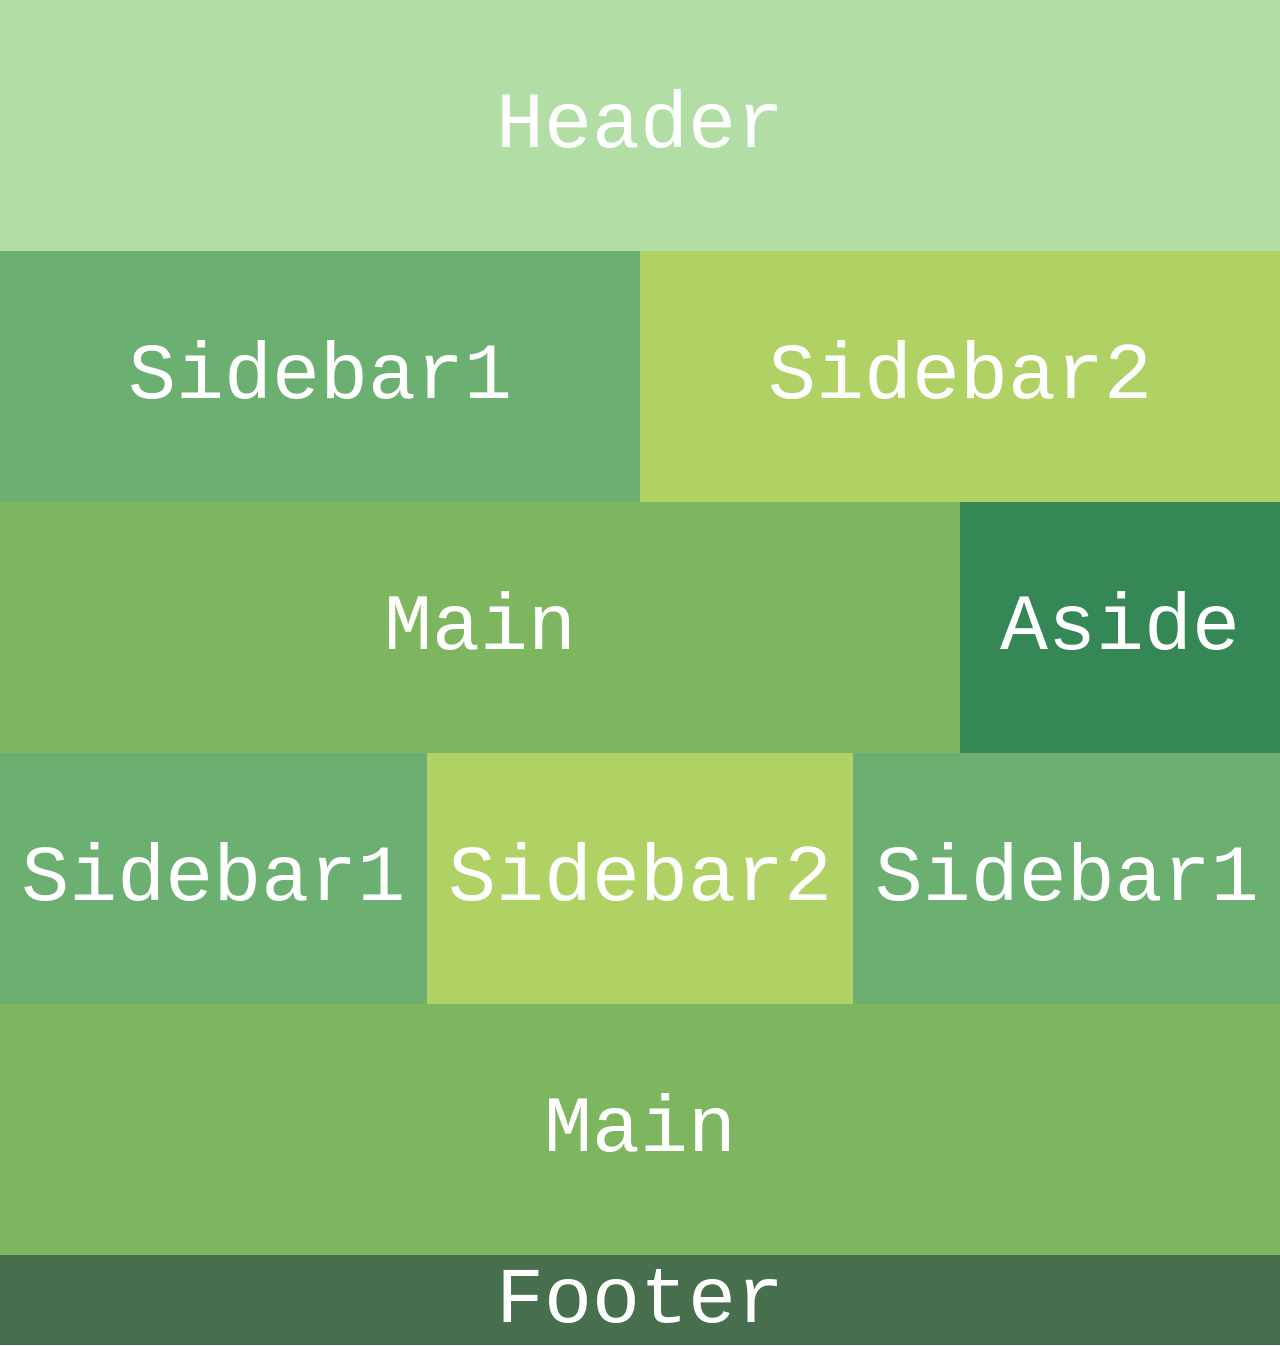
<file: index.html>
<!DOCTYPE html>
<html lang="en">
<head>
    <meta charset="UTF-8">
    <meta http-equiv="X-UA-Compatible" content="IE=edge">
    <meta name="viewport" content="width=device-width, initial-scale=1.0">
    <link rel="stylesheet" href="stylesheet.css">
    <title>Wireframe-Easy</title>
</head>
<body>

    <div class="grid">
        <div class="headerBox"> <p> Header</p></div>

        <div class="sideBar1"> <p>Sidebar1</p> </div>
        <div class="sideBar2"> <p>Sidebar2</p> </div>

        <div class="main1"> <p>Main</p> </div>
        <div class="aside"> <p>Aside</p> </div>

        <div class="sideBar3"> <p>Sidebar1</p></div>
        <div class="sideBar4"> <p>Sidebar2</p> </div>
        <div class="sideBar5"> <p>Sidebar1 </p></div>
        
        <div class="main2"> <p>Main</p> </div>
        <div class="footer"><p>Footer</p> </div>
    </div>   
    
</body>
</html>
</file>
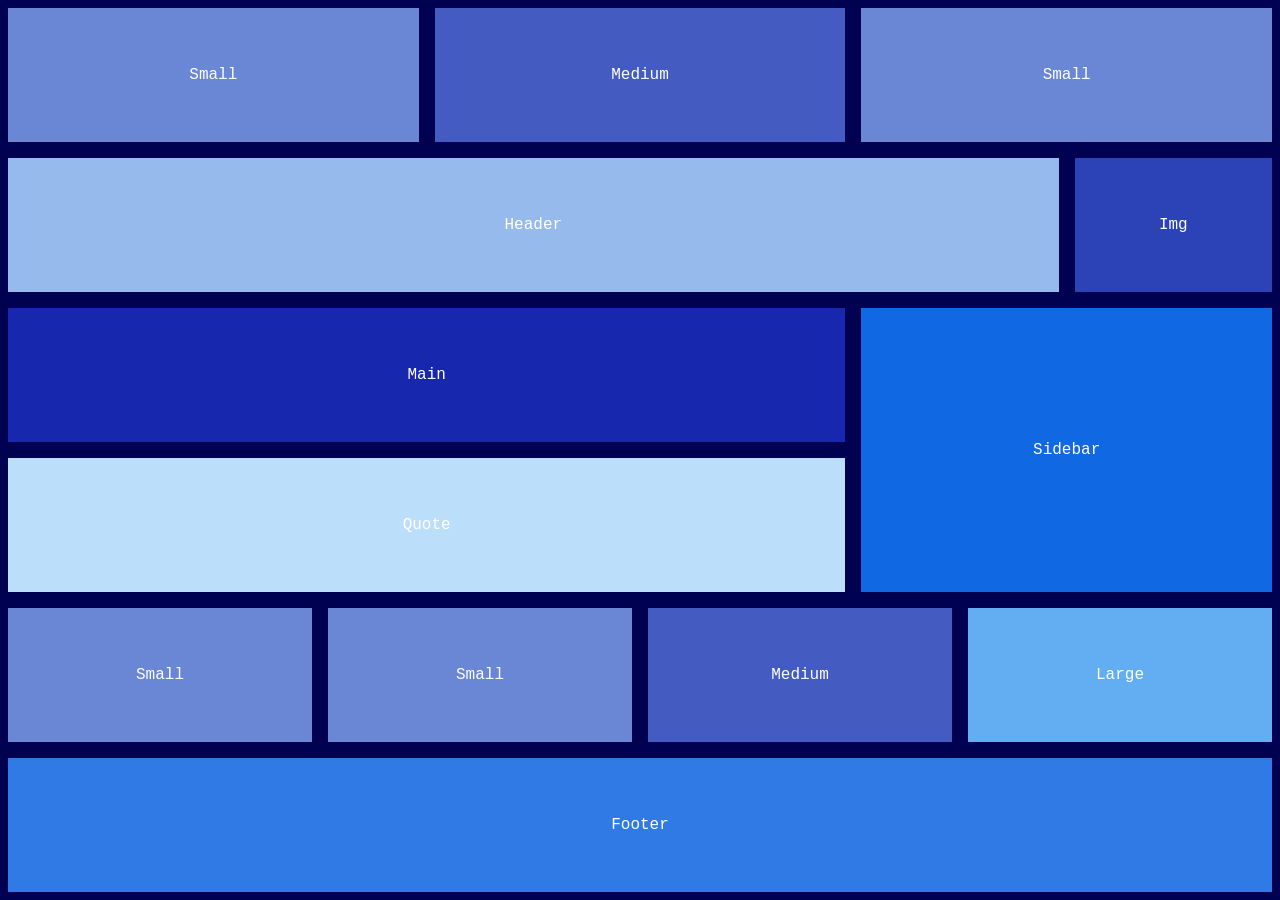
<file: wireframe-hard/index.html>
<!DOCTYPE html>
<html lang="en">
<head>
    <meta charset="UTF-8">
    <meta http-equiv="X-UA-Compatible" content="IE=edge">
    <meta name="viewport" content="width=device-width, initial-scale=1.0">
    <link rel="stylesheet" href="stylesheet.css">
    <title>Wireframe-Hard</title>
</head>
<body>
   
    <div class="grid">
        <div class="small"> Small </div>
        <div class="medium"> Medium </div>
        <div class="small2"> Small </div>
        
        <div class="header"> Header </div>
        <div class="img"> Img </div>

        <div class="main2"> Main </div>
        <div class="quote"> Quote </div>
        <div class="sidebar"> Sidebar </div>
   
        <div class="small3"> Small </div>
        <div class="medium2"> Medium </div>
        <div class="small4"> Small </div>
        <div class="large"> Large </div>

        <div class="footer"> Footer </div>

    </div>

</body>
</html>
</file>
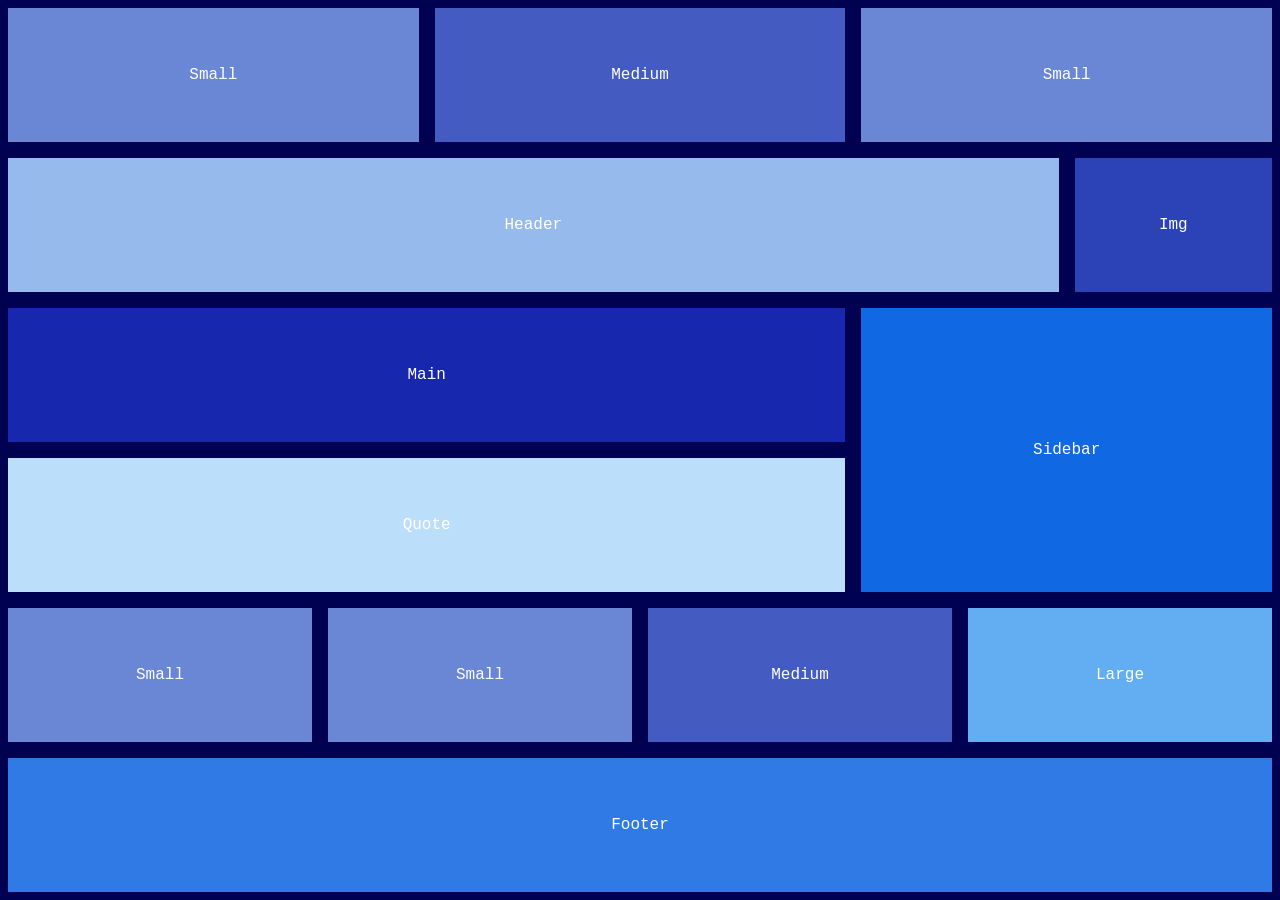
<file: wireframe-hard/wireframehard.html>
<!DOCTYPE html>
<html lang="en">
<head>
    <meta charset="UTF-8">
    <meta http-equiv="X-UA-Compatible" content="IE=edge">
    <meta name="viewport" content="width=device-width, initial-scale=1.0">
    <link rel="stylesheet" href="stylesheet.css">
    <title>Wireframe-Hard</title>
</head>
<body>
   
    <div class="grid">
        <div class="small"> Small </div>
        <div class="medium"> Medium </div>
        <div class="small2"> Small </div>
        
        <div class="header"> Header </div>
        <div class="img"> Img </div>

        <div class="main2"> Main </div>
        <div class="quote"> Quote </div>
        <div class="sidebar"> Sidebar </div>
   
        <div class="small3"> Small </div>
        <div class="medium2"> Medium </div>
        <div class="small4"> Small </div>
        <div class="large"> Large </div>

        <div class="footer"> Footer </div>

    </div>

</body>
</html>
</file>
<file: stylesheet.css>
body{
    margin: 0;
}

.grid{
    display: grid;
    grid-template-columns: repeat(12, 1fr);
    grid-template-rows: repeat(5, 1fr);
    font-family:'Courier';
    text-align: center;
    font-size: 80px; 
    justify-content: center;
    color: white;
    height:100vh;

}

.headerBox{
    background-color: #b2dda5;
    grid-column: 1/13;
    grid-row: 1;
    display: flex;
    justify-content: center;
    align-items: center; 
    
}

.sideBar1 {
    background-color:#6bb071;
    grid-column:1/7;
    grid-row: 2;
    display: flex;
    justify-content: center;
    align-items: center; 
}


.sideBar2{
    background-color: #b0d264;
    grid-column: 7/13;
    grid-row:2;
    display: flex;
    justify-content: center;
    align-items: center; 
}

.main1 {
    background-color: #7db65e;;
    grid-column: 1/10;
    display: flex;
    justify-content: center;
    align-items: center; 
}
.aside {
    background-color: #358856;
    grid-column:10/13;
    display: flex;
    justify-content: center;
    align-items: center; 
}


.sideBar3 {
    background-color:#6bb071;
    grid-column:1/5;
    grid-row: 4;
    display: flex;
    justify-content: center;
    align-items: center; 
  
}

.sideBar4 {
    background-color: #b0d264;
    grid-column:5/9;
    grid-row: 4;
    display: flex;
    justify-content: center;
    align-items: center; 

}

.sideBar5 {
    background-color:#6bb071;
    grid-column:9/13;
    grid-row: 4;
    display: flex;
    justify-content: center;
    align-items: center; 

}

.main2 {
    background-color:  #7db65e;
    grid-column: 1/13;
    grid-row: 5;
    display: flex;
    justify-content: center;
    align-items: center; 
 
}

.footer {
    background-color:#476f4d;
    grid-column: 1/13;
    height:10vh;
    grid-row:6;
    display: flex;
    justify-content: center;
    align-items: center; 
}

@media(max-width: 800px){

    body{
        height: 100vh;
    }

    .grid{
        display: grid;
        grid-template-columns: repeat(1, 1fr);
        grid-template-rows: repeat(9, 1fr);
        font-family:'Courier';
        text-align: center;
        justify-content: center;
        color: white;
        grid-template-areas:
        "headerBox"
        "sideBar1"
        "sideBar2"
        "main1"
        "aside"
        "sideBar3"
        "sideBar4"
        "sideBar5"
        "main2"
        "footer"
        ;
    }

    .headerBox { grid-area: 1 / 1 / 2 / 2; }
    .sideBar1 { grid-area: 2 / 1 / 3 / 2; }
    .sideBar2 { grid-area: 3 / 1 / 4 / 2; }
    .main1 { grid-area: 4 / 1 / 5 / 2; }
    .aside { grid-area: 5 / 1 / 6 / 2; }
    .sideBar3 { grid-area: 5 / 1 / 6 / 2; }
    .sideBar4 { grid-area: 6 / 1 / 7 / 2; }
    .sideBar5 { grid-area: 7 / 1 / 8 / 2; }
    .main2 { grid-area: 8 / 1 / 9 / 2; }
    .footer { grid-area: 9 / 1 / 10 / 2; }

}
</file>
<file: wireframe-hard/stylesheet.css>
body{
    margin: 0;
    height: 100vh;
}

.pg {
    height: 100vh;
}

.grid{
    display: grid;
    grid-template-columns: repeat(12, 1fr); /* by 12 */
    grid-template-rows: repeat(6, 1fr);
    font-family:'Courier';
    text-align: center;
    justify-content: center;
    color: white;
    height: 100vh;

}

.grid > div {
    border: .5em rgb(1, 1, 82) solid;
}

.small{
    grid-area:small;
    background-color: #6987D5;
    grid-column: 1/5;
    grid-row: 1;
    display: flex;
    justify-content: center;
    align-items: center; 
    
}

.medium{
    background-color:#445BC1;
    grid-column: 5/9;
    grid-row: 1;
    display: flex;
    justify-content: center;
    align-items: center; 
}

.small2{
    background-color:#6987D5;
    grid-column: 9/13;
    grid-row: 1;
    display: flex;
    justify-content: center;
    align-items: center; 
}

.header{
    background-color: #97BAEC;
    grid-column: 1/11;
    grid-row: 2;
    display: flex;
    justify-content: center;
    align-items: center; 
}

.img{
    background-color:#2C43B8;
    grid-column: 11/13;
    grid-row:2;
    display: flex;
    justify-content: center;
    align-items: center; 
}
.main2{
    background-color: #1727AE;
    grid-column: 1/9;
    grid-row:3;
    display: flex;
    justify-content: center;
    align-items: center; 
}

.quote {
    background-color: #BBDFFA;
    grid-column: 1/9;
    grid-row: 4;
    display: flex;
    justify-content: center;
    align-items: center; 
}

.sidebar {
    background-color:#1168e3;
    grid-column: 9/13;
    grid-row: 3/5;
    display: flex;
    justify-content: center;
    align-items: center; 
}

.small3{
    background-color: #6987D5;;
    grid-column: 1/4;
    grid-row:5;
    display: flex;
    justify-content: center;
    align-items: center; 
}

.medium2{

    background-color:#445BC1;;
    grid-column: 7/10;
    grid-row:5;
    display: flex;
    justify-content: center;
    align-items: center; 
}

.small4 {
    background-color:#6987D5;;
    grid-column: 4/7;
    grid-row:5;
    display: flex;
    justify-content: center;
    align-items: center; 
}

.large{
    background-color: #63adf3;
    grid-column: 10/13;
    grid-row:5;
    display: flex;
    justify-content: center;
    align-items: center; 
}

.footer {
    background-color:#2F7AE5;
    grid-column: 1/13;
    grid-row:6;
    display: flex;
    justify-content: center;
    align-items: center; 
}

@media(max-width: 800px){

    body{
        height: 100vh;
    }

    .grid{
        display: grid;
        grid-template-columns: repeat(1, 1fr);
        grid-template-rows: repeat(12, 1fr);
        font-family:'Courier';
        text-align: center;
        justify-content: center;
        color: white;
        grid-template-areas:
        "small"
        "medium"
        "small2"
        "header"
        "img"
        "main2"
        "quote"
        "sidebar"
        "small3"
        "medium2"
        "small4"
        "large"
        "footer"
        ;
    }

    .grid > div {
        border: .2em darkblue solid;
    }

    .small { grid-area: 1 / 1 / 2 / 2; }
    .medium { grid-area: 2 / 1 / 3 / 2; }
    .small2 { grid-area: 3 / 1 / 4 / 2; }
    .header { grid-area: 4 / 1 / 5 / 2; }
    .img { grid-area: 5 / 1 / 6 / 2; }
    .main2 { grid-area: 5 / 1 / 13 / 2; }
    .quote { grid-area: 6 / 1 / 7 / 2; }
    .sidebar { grid-area: 7 / 1 / 8 / 2; }
    .small3 { grid-area: 8 / 1 / 9 / 2; }
    .medium2 { grid-area: 9 / 1 / 10 / 2; }
    .small4 { grid-area: 10 / 1 / 11 / 2; }
    .large { grid-area: 11 / 1 / 12 / 2; }
    .footer { grid-area: 12 / 1 / 13 / 2; }

}
</file>
